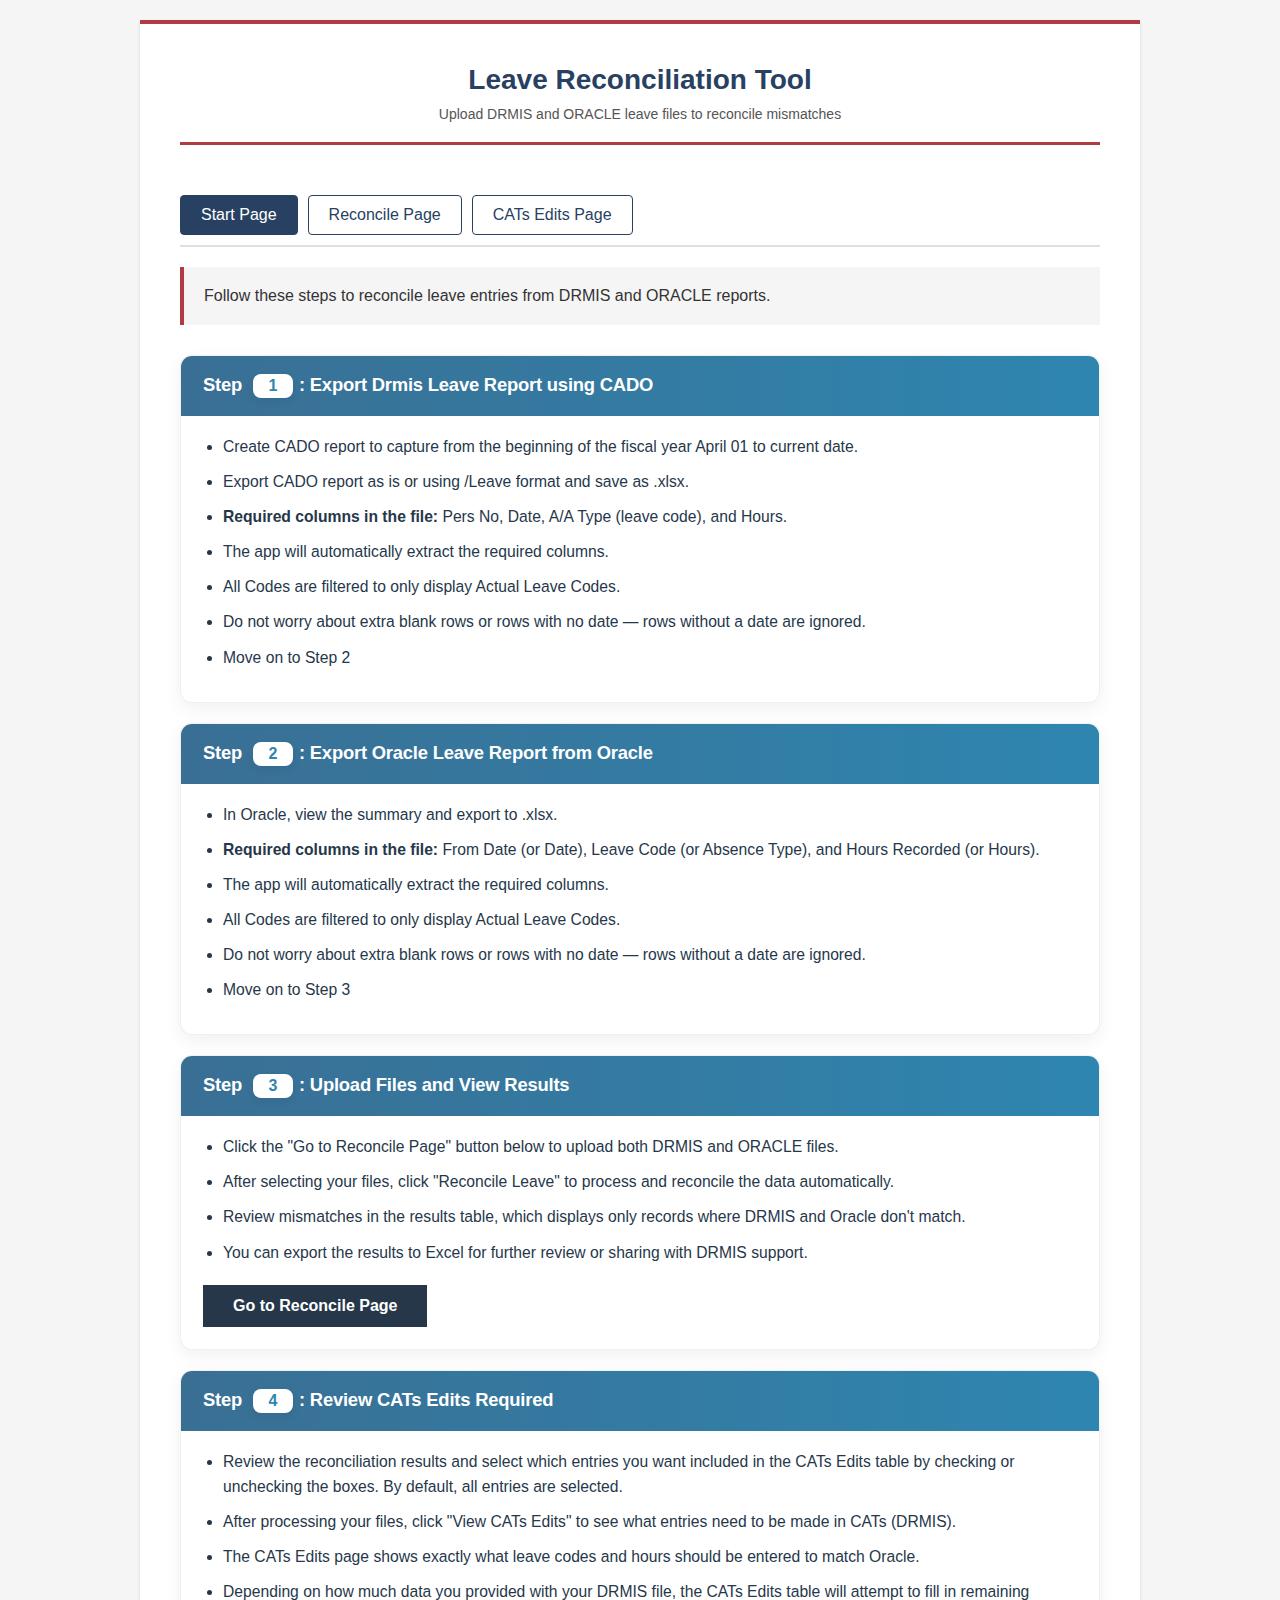
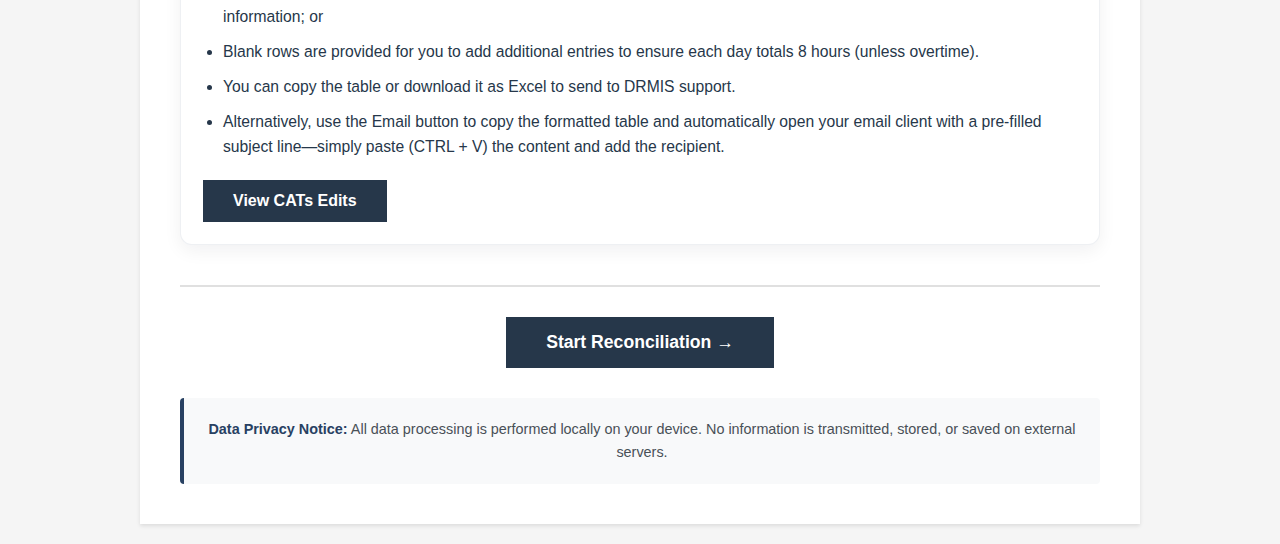
<file: index.html>
<!DOCTYPE html>
<html lang="en">
<head>
    <meta charset="UTF-8">
    <meta name="viewport" content="width=device-width, initial-scale=1.0">
    <meta http-equiv="Content-Security-Policy" content="default-src 'self'; script-src 'self' 'unsafe-inline' https://cdnjs.cloudflare.com https://unpkg.com; style-src 'self' 'unsafe-inline'; object-src 'none'; base-uri 'self';">
    <title>Leave Reconciliation - Client-only</title>
    <link rel="stylesheet" href="styles.css">
</head>
<body>
    <div id="app"><!-- pages will be loaded here --></div>

        <!-- SheetJS (SheetJS community) - prefer local vendored copy in docs/lib, fallback to CDN if missing -->
        <script src="lib/xlsx.full.min.js"></script>
        <script>
            if (typeof XLSX === 'undefined') {
                var s = document.createElement('script');
                s.src = 'https://cdnjs.cloudflare.com/ajax/libs/xlsx/0.18.5/xlsx.full.min.js';
                document.head.appendChild(s);
            }
        </script>
        <!-- ExcelJS: prefer local vendored copy in docs/lib, fallback to CDN if missing -->
        <script src="lib/exceljs.min.js"></script>
        <script>
            if (typeof ExcelJS === 'undefined') {
                var s = document.createElement('script');
                s.src = 'https://unpkg.com/exceljs/dist/exceljs.min.js';
                document.head.appendChild(s);
            }
        </script>
            <!-- Diagnostic: show runtime JS errors in-page to help debugging -->
            <script>
                window.addEventListener('error', function (e) {
                    try {
                        var msg = 'JS Error: ' + (e.message || e.error || 'unknown');
                        console.error(msg, e.error || e);
                        document.body.innerHTML = '<pre style="white-space:pre-wrap; color:#b00; background:#fff; padding:12px;">' + msg + '\n' + (e.error && e.error.stack ? e.error.stack : '') + '</pre>';
                    } catch (ee) { console.error('Error handler failed', ee); }
                });
                window.addEventListener('unhandledrejection', function (ev) {
                    try {
                        var msg = 'Unhandled Promise Rejection: ' + (ev.reason && ev.reason.message ? ev.reason.message : String(ev.reason));
                        console.error(msg, ev.reason);
                        document.body.innerHTML = '<pre style="white-space:pre-wrap; color:#b00; background:#fff; padding:12px;">' + msg + '\n' + (ev.reason && ev.reason.stack ? ev.reason.stack : '') + '</pre>';
                    } catch (ee) { console.error('Rejection handler failed', ee); }
                });
            </script>
        <script src="app.js"></script>
</body>
</html>
</file>
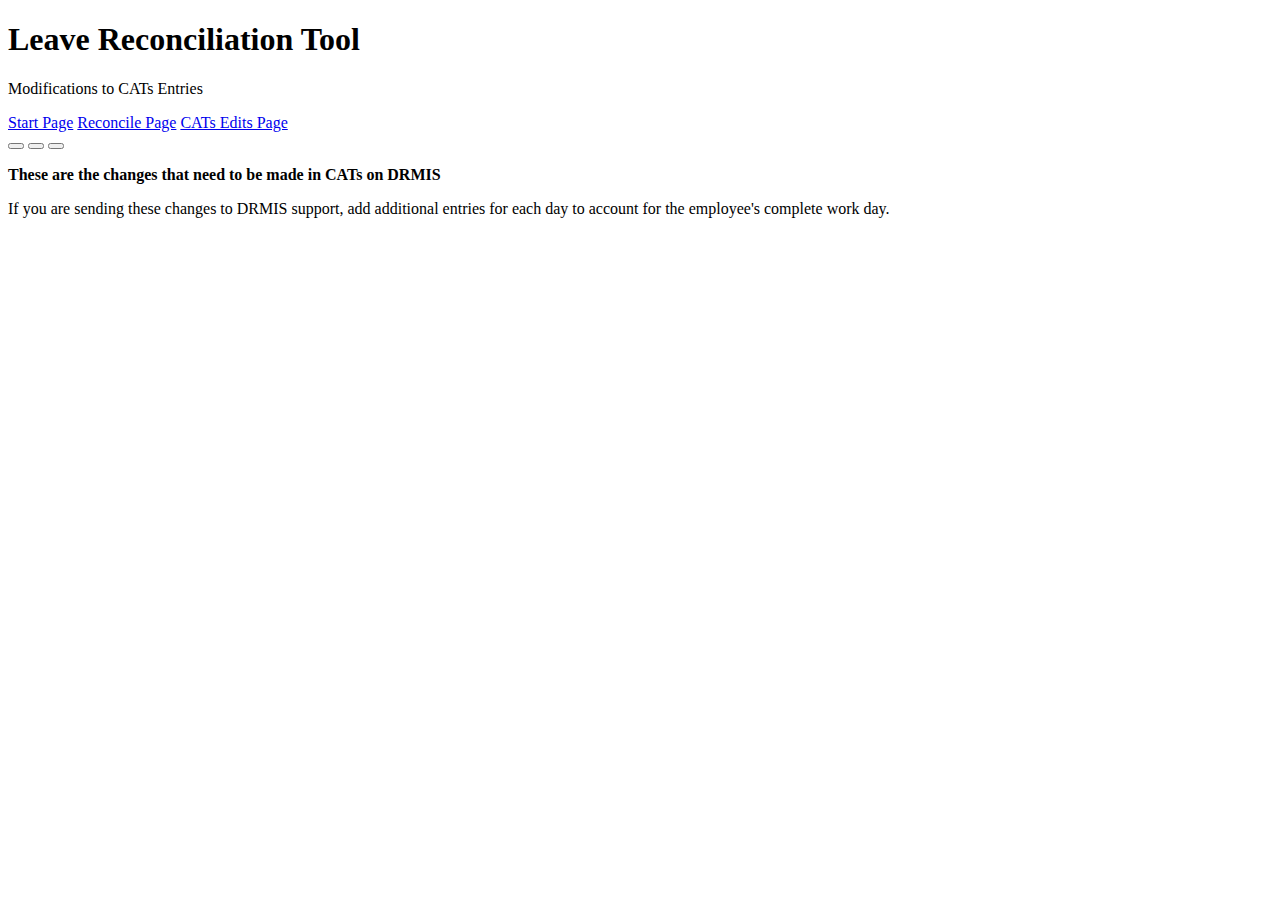
<file: pages/cats-edits.html>
<!DOCTYPE html>
<!-- CATs Edits Page - ported from app/templates/cats_edits.html and adapted for client-only operation -->
<div class="container">
    <div class="header">
        <h1>Leave Reconciliation Tool</h1>
        <p>Modifications to CATs Entries</p>
    </div>
    
    <nav class="page-nav cats-page">
        <div class="nav-left">
            <a href="#/" class="nav-btn">Start Page</a>
            <a href="#/upload" class="nav-btn">Reconcile Page</a>
            <a href="#/cats-edits" class="nav-btn active">CATs Edits Page</a>
        </div>
        <div class="icon-buttons-container">
            <button class="icon-btn" id="downloadCatsBtn" title="Download as Excel">
                <span class="icon-download"></span>
            </button>
            <button class="icon-btn" id="copyClipboardBtn" title="Copy to Clipboard">
                <span class="icon-clipboard"></span>
            </button>
            <button class="icon-btn" id="emailTableBtn" title="Email Table">
                <span class="icon-email"></span>
            </button>
        </div>
    </nav>

    <div class="cats-intro">
        <p><strong>These are the changes that need to be made in CATs on DRMIS</strong></p>
        <p>If you are sending these changes to DRMIS support, add additional entries for each day to account for the employee's complete work day.</p>
    </div>

    <div id="catsContent"></div>

</div>
</file>
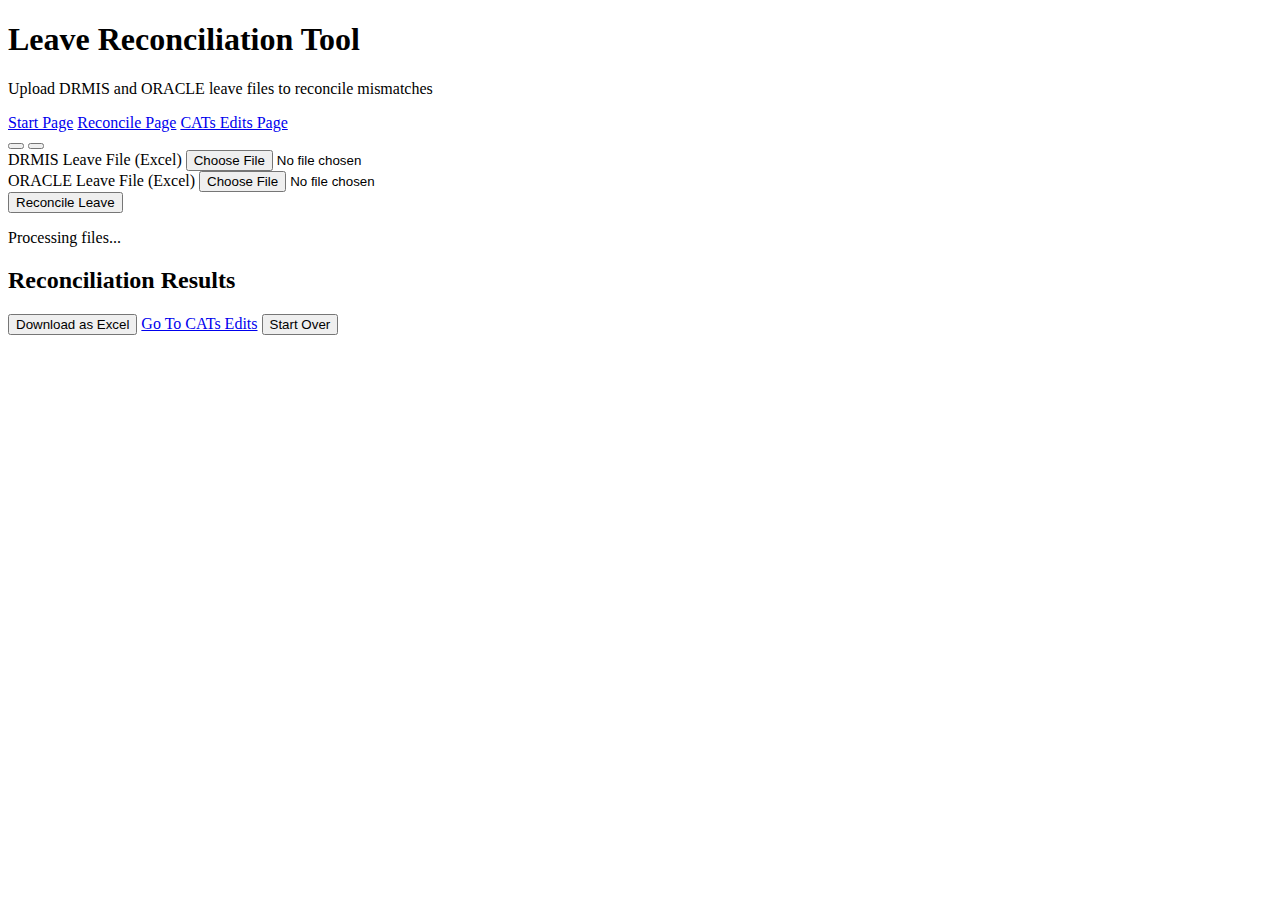
<file: pages/reconciliation.html>
<!DOCTYPE html>
<!-- Reconciliation Page - ported from app/templates/index.html and adapted for client-only operation -->
<div class="container">
    <div class="header">
        <h1>Leave Reconciliation Tool</h1>
        <p>Upload DRMIS and ORACLE leave files to reconcile mismatches</p>
    </div>
    
    <nav class="page-nav reconcile-page">
        <div class="nav-left">
            <a href="#/" class="nav-btn">Start Page</a>
            <a href="#/upload" class="nav-btn active">Reconcile Page</a>
            <a href="#/cats-edits" class="nav-btn">CATs Edits Page</a>
        </div>
        <div class="icon-buttons-container">
            <button class="icon-btn" id="downloadReconciliationBtn" title="Download as Excel">
                <span class="icon-download"></span>
            </button>
            <button class="icon-btn" id="resetFormBtn" title="Start Over">
                <span class="icon-refresh"></span>
            </button>
        </div>
    </nav>

    <div class="upload-section">
        <form id="uploadForm" enctype="multipart/form-data">
            <div id="sessionInfoBanner" style="display:none; background: #e7f3ff; border: 1px solid #284162; border-radius: 4px; padding: 15px; margin-bottom: 20px;">
                <p style="margin: 0 0 10px 0; color: #284162; font-weight: 600;">📁 Previous files are still loaded in memory</p>
                <p id="sessionDrmis" style="margin: 5px 0; color: #284162; font-size: 14px; display:none;">DRMIS: <strong style="color: #af3c43;" id="drmis_filename">filename</strong> still loaded in memory</p>
                <p id="sessionOracle" style="margin: 5px 0; color: #284162; font-size: 14px; display:none;">Oracle: <strong style="color: #af3c43;" id="oracle_filename">filename</strong> still loaded in memory</p>
                <p style="margin: 10px 0 0 0; color: #6c757d; font-size: 14px;">You can continue working with your previous reconciliation results, or upload new files to replace them.</p>
            </div>
            
            <div class="form-group">
                <label for="drmis_file">DRMIS Leave File (Excel)</label>
                <input type="file" id="drmis_file" name="drmis_file" accept=".xlsx,.xls">
                <span class="file-name" id="drmis_name"></span>
                <button type="button" class="preview-btn" id="drmis_preview_btn" style="display:none;" onclick="showFilePreview('drmis')" title="Preview DRMIS file">
                    <span class="preview-icon-svg" aria-hidden="true">
                        <!-- Simple spreadsheet/grid SVG with green header -->
                        <svg width="18" height="18" viewBox="0 0 24 24" fill="none" xmlns="http://www.w3.org/2000/svg" aria-hidden="true">
                            <rect x="2" y="3" width="20" height="18" rx="2" fill="#F3F6F7"/>
                            <rect x="3" y="4" width="18" height="3" rx="1" fill="#C62828"/>
                            <g stroke="#631313" stroke-width="0.6" stroke-linecap="round" stroke-linejoin="round">
                                <path d="M6 10h3" />
                                <path d="M10.5 10h3" />
                                <path d="M15 10h3" />
                                <path d="M6 13h3" />
                                <path d="M10.5 13h3" />
                                <path d="M15 13h3" />
                            </g>
                        </svg>
                    </span>
                    <span class="preview-text">Preview</span>
                </button>
                <span class="preview-count" id="drmis_count" aria-live="polite" style="display:inline-block; margin-left:10px; color:#3b3b3b; font-size:13px;"></span>
            </div>

            <div class="form-group">
                <label for="oracle_file">ORACLE Leave File (Excel)</label>
                <input type="file" id="oracle_file" name="oracle_file" accept=".xlsx,.xls">
                <span class="file-name" id="oracle_name"></span>
                <button type="button" class="preview-btn" id="oracle_preview_btn" style="display:none;" onclick="showFilePreview('oracle')" title="Preview ORACLE file">
                    <span class="preview-icon-svg" aria-hidden="true">
                        <svg width="18" height="18" viewBox="0 0 24 24" fill="none" xmlns="http://www.w3.org/2000/svg" aria-hidden="true">
                            <rect x="2" y="3" width="20" height="18" rx="2" fill="#F3F6F7"/>
                            <rect x="3" y="4" width="18" height="3" rx="1" fill="#C62828"/>
                            <g stroke="#631313" stroke-width="0.6" stroke-linecap="round" stroke-linejoin="round">
                                <path d="M6 10h3" />
                                <path d="M10.5 10h3" />
                                <path d="M15 10h3" />
                                <path d="M6 13h3" />
                                <path d="M10.5 13h3" />
                                <path d="M15 13h3" />
                            </g>
                        </svg>
                    </span>
                    <span class="preview-text">Preview</span>
                </button>
                <span class="preview-count" id="oracle_count" aria-live="polite" style="display:inline-block; margin-left:10px; color:#3b3b3b; font-size:13px;"></span>
            </div>

            <button type="submit" class="btn-submit">Reconcile Leave</button>
        </form>
    </div>

    <div id="loading" class="loading hidden">
        <div class="spinner"></div>
        <p>Processing files...</p>
    </div>

    <div id="error" class="error hidden"></div>

    <div id="results" class="results hidden">
        <div class="results-header">
            <h2>Reconciliation Results</h2>
            <p id="resultMessage"></p>
        </div>

        <div class="table-wrapper">
            <table id="resultTable">
                <thead>
                    <tr id="tableHeader"></tr>
                </thead>
                <tbody id="tableBody"></tbody>
            </table>
        </div>

        <div class="results-footer">
            <button type="button" class="btn-download" id="downloadResultsBtn">Download as Excel</button>
            <a href="#/cats-edits" class="btn-download">Go To CATs Edits</a>
            <button type="button" class="btn-reset" id="resetBtn">Start Over</button>
        </div>
    </div>
</div>

<!-- File Preview Modal -->
<div id="filePreviewModal" class="modal" style="display:none;" onclick="if(event.target.id === 'filePreviewModal') closeFilePreview();">
    <div class="modal-content" onclick="event.stopPropagation();">
        <div class="modal-header">
            <h2 id="modalTitle">File Preview</h2>
            <button class="modal-close" onclick="closeFilePreview()">&times;</button>
        </div>
        <div class="modal-body">
            <div class="table-wrapper">
                <table id="previewTable">
                    <thead>
                        <tr id="previewHeader"></tr>
                    </thead>
                    <tbody id="previewBody"></tbody>
                </table>
            </div>
        </div>
    </div>
</div>
</file>
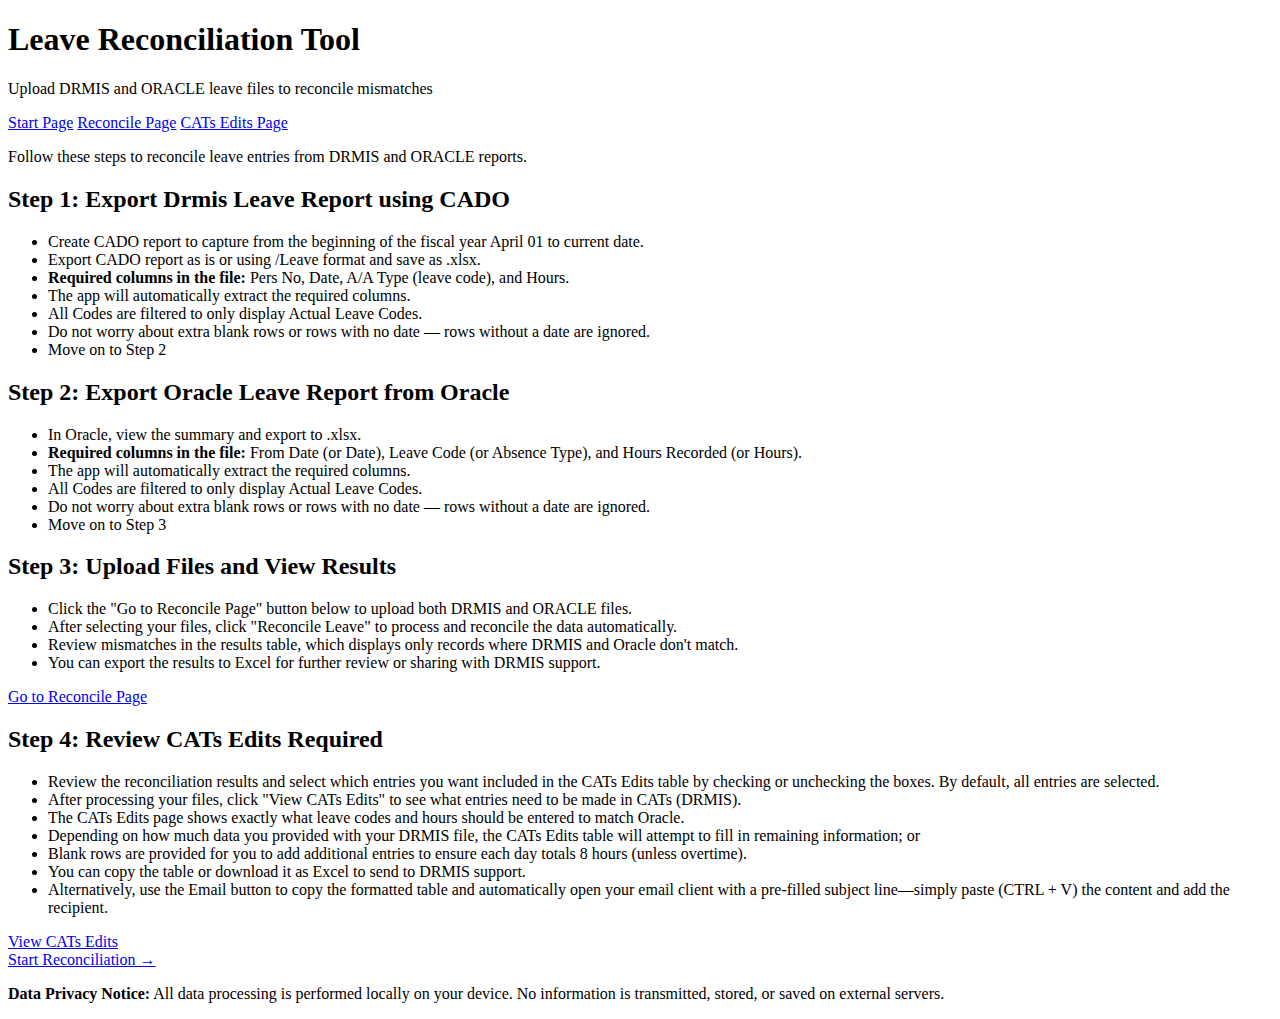
<file: pages/start.html>
<!DOCTYPE html>
<!-- Start Page - content ported from app/templates/main.html with Flask templating removed -->
<div class="container">
    <div class="header">
        <h1>Leave Reconciliation Tool</h1>
        <p>Upload DRMIS and ORACLE leave files to reconcile mismatches</p>
    </div>
    
    <nav class="page-nav">
        <a href="#/" class="nav-btn active">Start Page</a>
        <a href="#/upload" class="nav-btn">Reconcile Page</a>
        <a href="#/cats-edits" class="nav-btn">CATs Edits Page</a>
    </nav>
    
    <div class="intro-text">
        <p>Follow these steps to reconcile leave entries from DRMIS and ORACLE reports.</p>
    </div>

    <div class="steps-container">
        <!-- Step 1 -->
        <div class="step-card">
            <div class="step-header">
                <h2>Step <span class="step-number">1</span>: Export Drmis Leave Report using CADO</h2>
            </div>
            <div class="step-content">
                <ul>
                    <li>Create CADO report to capture from the beginning of the fiscal year April 01 to current date.</li>
                    <li>Export CADO report as is or using /Leave format and save as .xlsx.</li>
                    <li><strong>Required columns in the file:</strong> Pers No, Date, A/A Type (leave code), and Hours.</li>
                    <li>The app will automatically extract the required columns.</li>
                    <li>All Codes are filtered to only display Actual Leave Codes.</li>
                    <li>Do not worry about extra blank rows or rows with no date — rows without a date are ignored.</li>
                    <li>Move on to Step 2</li>
                </ul>
            </div>
        </div>

        <!-- Step 2 -->
        <div class="step-card">
            <div class="step-header">
                <h2>Step <span class="step-number">2</span>: Export Oracle Leave Report from Oracle</h2>
            </div>
            <div class="step-content">
                <ul>
                    <li>In Oracle, view the summary and export to .xlsx.</li>
                    <li><strong>Required columns in the file:</strong> From Date (or Date), Leave Code (or Absence Type), and Hours Recorded (or Hours).</li>
                    <li>The app will automatically extract the required columns.</li>
                    <li>All Codes are filtered to only display Actual Leave Codes.</li>
                    <li>Do not worry about extra blank rows or rows with no date — rows without a date are ignored.</li>
                    <li>Move on to Step 3</li>
                </ul>
            </div>
        </div>

        <!-- Step 3 -->
        <div class="step-card">
            <div class="step-header">
                <h2>Step <span class="step-number">3</span>: Upload Files and View Results</h2>
            </div>
            <div class="step-content">
                <ul>
                    <li>Click the "Go to Reconcile Page" button below to upload both DRMIS and ORACLE files.</li>
                    <li>After selecting your files, click "Reconcile Leave" to process and reconcile the data automatically.</li>
                    <li>Review mismatches in the results table, which displays only records where DRMIS and Oracle don't match.</li>
                    <li>You can export the results to Excel for further review or sharing with DRMIS support.</li>
                </ul>
                <div class="button-container">
                    <a href="#/upload" class="nav-button">Go to Reconcile Page</a>
                </div>
            </div>
        </div>

        <!-- Step 4 -->
        <div class="step-card">
            <div class="step-header">
                <h2>Step <span class="step-number">4</span>: Review CATs Edits Required</h2>
            </div>
            <div class="step-content">
                <ul>
                    <li>Review the reconciliation results and select which entries you want included in the CATs Edits table by checking or unchecking the boxes. By default, all entries are selected.</li>
                    <li>After processing your files, click "View CATs Edits" to see what entries need to be made in CATs (DRMIS).</li>
                    <li>The CATs Edits page shows exactly what leave codes and hours should be entered to match Oracle.</li>
                    <li>Depending on how much data you provided with your DRMIS file, the CATs Edits table will attempt to fill in remaining information; or</li>
                    <li>Blank rows are provided for you to add additional entries to ensure each day totals 8 hours (unless overtime).</li>
                    <li>You can copy the table or download it as Excel to send to DRMIS support.</li>
                    <li>Alternatively, use the Email button to copy the formatted table and automatically open your email client with a pre-filled subject line—simply paste (CTRL + V) the content and add the recipient.</li>
                </ul>
                <div class="button-container">
                    <a href="#/cats-edits" class="nav-button">View CATs Edits</a>
                </div>
            </div>
        </div>
    </div>

    <div class="footer-nav">
        <a href="#/upload" class="nav-button nav-button-large">Start Reconciliation →</a>
    </div>

    <div class="disclaimer-section">
        <p class="disclaimer-text">
            <strong>Data Privacy Notice:</strong> All data processing is performed locally on your device. No information is transmitted, stored, or saved on external servers.
        </p>
    </div>
</div>
</file>
<file: styles.css>
/* Copied verbatim from original app/style.css with no changes to preserve fidelity */
* {
    margin: 0;
    padding: 0;
    box-sizing: border-box;
}

body {
/* Navigation styles */
.breadcrumb {
    margin-top: 15px;
}

.breadcrumb a {
    color: #1c578a;
    text-decoration: none;
    font-size: 0.9rem;
}

.breadcrumb a:hover {
    text-decoration: underline;
}

/* Page Navigation */
.page-nav {
    display: flex;
    gap: 10px;
    margin: 20px 0;
    padding: 10px 0;
    border-bottom: 2px solid #e0e0e0;
}

/* Apply space-between on CATs Edits page and Reconcile page */
.page-nav.cats-page,
.page-nav.reconcile-page {
    justify-content: space-between;
    align-items: center;
}

.nav-left {
    display: flex;
    gap: 10px;
}

.nav-btn {
    padding: 10px 20px;
    background: white;
    color: #284162;
    text-decoration: none;
    border: 1px solid #284162;
    border-radius: 4px;
    font-weight: 500;
    transition: all 0.2s;
}

.nav-btn:hover {
    background: #f0f0f0;
}

.nav-btn.active {
    background: #284162;
    color: white;
}

/* Icon Buttons Container */
.icon-buttons-container {
    display: flex;
    gap: 10px;
    align-items: center;
}

.icon-btn {
    width: 45px;
    height: 45px;
    background: #284162;
    border: none;
    border-radius: 4px;
    cursor: pointer;
    display: flex;
    align-items: center;
    justify-content: center;
    transition: all 0.2s;
    position: relative;
}

.icon-btn:hover {
    background: #1c578a;
    transform: translateY(-2px);
    box-shadow: 0 4px 8px rgba(0,0,0,0.2);
}

.icon-btn:active {
    transform: translateY(0);
}

/* Download Icon - Arrow pointing down into tray */
.icon-download {
    width: 24px;
    height: 24px;
    position: relative;
    display: block;
}

.icon-download::before {
    content: '';
    position: absolute;
    width: 3px;
    height: 12px;
    background: white;
    left: 50%;
    top: 0;
    transform: translateX(-50%);
}

.icon-download::after {
    content: '';
    position: absolute;
    width: 0;
    height: 0;
    border-left: 5px solid transparent;
    border-right: 5px solid transparent;
    border-top: 6px solid white;
    left: 50%;
    top: 10px;
    transform: translateX(-50%);
}

/* Tray base */
.icon-download {
    border-bottom: 3px solid white;
    border-left: 2px solid white;
    border-right: 2px solid white;
    width: 18px;
    height: 18px;
    margin-top: 6px;
}

/* Clipboard Icon - Traditional clipboard with clip and lines */
.icon-clipboard {
    width: 18px;
    height: 22px;
    border: 2px solid white;
    border-radius: 3px;
    position: relative;
    display: block;
}

/* Clip at top */
.icon-clipboard::before {
    content: '';
    position: absolute;
    width: 10px;
    height: 4px;
    background: white;
    border-radius: 2px;
    top: -2px;
    left: 50%;
    transform: translateX(-50%);
}

/* Lines inside clipboard */
.icon-clipboard::after {
    content: '';
    position: absolute;
    width: 12px;
    height: 2px;
    background: white;
    top: 6px;
    left: 3px;
    box-shadow: 0 4px 0 white, 0 8px 0 white;
}

/* Email Icon - Envelope */
.icon-email {
    width: 22px;
    height: 16px;
    border: 2px solid white;
    border-radius: 2px;
    position: relative;
    display: block;
}

.icon-email::before {
    content: '';
    position: absolute;
    width: 0;
    height: 0;
    border-left: 11px solid transparent;
    border-right: 11px solid transparent;
    border-top: 8px solid white;
    top: 0;
    left: 0;
}

.icon-email::after {
    content: '';
    position: absolute;
    width: 0;
    height: 0;
    border-left: 11px solid transparent;
    border-right: 11px solid transparent;
    border-bottom: 8px solid #284162;
    top: -2px;
    left: 0;
}

.icon-btn:hover .icon-email::after {
    border-bottom-color: #1c578a;
}

/* Refresh/Start Over Icon - Circular arrow */
.icon-refresh {
    width: 20px;
    height: 20px;
    border: 3px solid white;
    border-radius: 50%;
    position: relative;
    display: block;
    border-right-color: transparent;
}

.icon-refresh::before {
    content: '';
    position: absolute;
    width: 0;
    height: 0;
    border-left: 4px solid transparent;
    border-right: 4px solid transparent;
    border-bottom: 6px solid white;
    top: -3px;
    right: -2px;
    transform: rotate(45deg);
}

/* Responsive design */
@media (max-width: 768px) {
    .page-nav {
        flex-direction: column;
        align-items: stretch;
    }
    
    .nav-left {
        flex-wrap: wrap;
    }
    
    .icon-buttons-container {
        justify-content: center;
        padding-top: 10px;
    }
}

/* Main page styles */
.intro-text {
    background-color: #f5f5f5;
    padding: 20px;
    border-left: 4px solid #af3c43;
    margin-bottom: 30px;
}

.intro-text p {
    margin: 0;
    font-size: 1rem;
    color: #333;
}

.steps-container {
    display: flex;
    flex-direction: column;
    gap: 20px;
    margin-bottom: 40px;
}

/* Modern card styling for steps - rounded corners and subtle shadow */
.step-card {
    background-color: #ffffff;
    border: 1px solid rgba(40,65,98,0.08);
    border-radius: 12px;
    padding: 0;
    box-shadow: 0 6px 18px rgba(8,20,33,0.06);
    overflow: hidden;
    transition: transform 0.18s ease, box-shadow 0.18s ease;
}
.step-card:hover {
    transform: translateY(-6px);
    box-shadow: 0 14px 30px rgba(8,20,33,0.12);
}

.step-header {
    /* lighter Government of Canada themed gradient */
    background: linear-gradient(90deg,#3a6f94 0%, #2e86b0 100%);
    color: #ffffff;
    padding: 18px 22px;
    margin: 0;
}

.step-header h2 {
    margin: 0;
    font-size: 1.15rem;
    font-weight: 700;
    letter-spacing: -0.2px;
}

.step-content {
    padding: 18px 22px 22px 22px;
}

.step-content ul {
    margin: 0;
    padding-left: 20px;
}

.step-content li {
    margin-bottom: 10px;
    line-height: 1.6;
    color: #26374a;
    font-size: 0.98rem;
}

.step-card .step-header small { color: rgba(255,255,255,0.85); }

/* Step numeric (inline) */
.step-number {
    display: inline-block;
    min-width: 40px;
    text-align: center;
    background: #ffffff;
    color: #2e86b0;
    font-weight: 800;
    border-radius: 8px;
    padding: 4px 8px;
    margin: 0 6px;
    box-shadow: 0 4px 10px rgba(8,20,33,0.06);
    font-size: 1rem;
    line-height: 1;
}

/* If .step-badge left in markup elsewhere, keep minimal style but not used here */
.step-badge { display: none; }

.button-container {
    margin-top: 20px;
}

.nav-button {
    display: inline-block;
    background-color: #26374a;
    color: #fff;
    padding: 12px 30px;
    text-decoration: none;
    font-weight: 600;
    border: none;
    cursor: pointer;
    transition: background-color 0.3s;
}

.nav-button:hover {
    background-color: #1c578a;
}

.nav-button-large {
    padding: 15px 40px;
    font-size: 1.1rem;
}

.footer-nav {
    text-align: center;
    margin-top: 40px;
    padding-top: 30px;
    border-top: 2px solid #e0e0e0;
}

.disclaimer-section {
    text-align: center;
    margin-top: 30px;
    padding: 20px;
    background: #f8f9fa;
    border-radius: 4px;
    border-left: 4px solid #284162;
}

.disclaimer-text {
    color: #495057;
    font-size: 0.9rem;
    line-height: 1.6;
    margin: 0;
}

.disclaimer-text strong {
    color: #284162;
}

    font-family: 'Noto Sans', -apple-system, BlinkMacSystemFont, 'Segoe UI', Roboto, Arial, sans-serif;
    background: #f5f5f5;
    min-height: 100vh;
    padding: 20px;
}

.container {
    max-width: 1000px;
    margin: 0 auto;
    background: white;
    border-radius: 0;
    box-shadow: 0 2px 4px rgba(0, 0, 0, 0.1);
    padding: 40px;
    border-top: 4px solid #af3c43;
}

.header {
    text-align: center;
    margin-bottom: 40px;
    border-bottom: 3px solid #af3c43;
    padding-bottom: 20px;
}

.header h1 {
    color: #284162;
    font-size: 28px;
    margin-bottom: 10px;
    font-weight: 700;
}

.header p {
    color: #555;
    font-size: 14px;
}

.upload-section {
    margin-bottom: 40px;
}

.form-group {
    margin-bottom: 25px;
}

.form-group label {
    display: block;
    margin-bottom: 8px;
    font-weight: 600;
    color: #333;
    font-size: 14px;
}

.form-group input[type="file"] {
    display: block;
    width: 100%;
    padding: 12px;
    border: 2px solid #335075;
    border-radius: 0;
    cursor: pointer;
    font-size: 14px;
    background-color: #ffffff;
    transition: all 0.3s ease;
}

.form-group input[type="file"]:hover {
    border-color: #af3c43;
    background-color: #f9f9f9;
}

.form-group input[type="file"]:focus {
    outline: none;
    box-shadow: 0 0 0 3px rgba(47, 80, 117, 0.2);
}

.file-name {
    display: inline-block;
    margin-top: 5px;
    margin-left: 10px;
    font-size: 12px;
    color: #284162;
    font-weight: 500;
}

.btn-submit {
    width: 100%;
    padding: 14px;
    background: #26374a;
    color: white;
    border: none;
    border-radius: 0;
    font-size: 16px;
    font-weight: 600;
    cursor: pointer;
    transition: background 0.3s;
}

.btn-submit:hover {
    background: #1c578a;
}

.btn-submit:active {
    background: #284162;
}

.btn-submit:disabled {
    opacity: 0.6;
    cursor: not-allowed;
}

.loading {
    text-align: center;
    padding: 40px;
}

.loading.hidden {
    display: none;
}

.spinner {
    border: 4px solid #f3f3f3;
    border-top: 4px solid #af3c43;
    border-radius: 50%;
    width: 40px;
    height: 40px;
    animation: spin 1s linear infinite;
    margin: 0 auto 20px;
}

@keyframes spin {
    0% { transform: rotate(0deg); }
    100% { transform: rotate(360deg); }
}

.loading p {
    color: #284162;
    font-size: 14px;
}

.error {
    background-color: #f3e9e8;
    border: 2px solid #af3c43;
    border-radius: 0;
    padding: 15px;
    margin-bottom: 20px;
    color: #af3c43;
    font-size: 14px;
}

.error.hidden {
    display: none;
}

.results {
    margin-top: 40px;
}

.results.hidden {
    display: none;
}

.results-header {
    margin-bottom: 20px;
    padding-bottom: 15px;
    border-bottom: 3px solid #af3c43;
}

.results-header h2 {
    color: #284162;
    font-size: 22px;
    margin-bottom: 8px;
    font-weight: 700;
}

#resultMessage {
    color: #26374a;
    font-weight: 600;
    font-size: 14px;
}

.table-wrapper {
    overflow-x: auto;
    margin-bottom: 25px;
    border: 2px solid #335075;
    border-radius: 0;
}

table {
    width: 100%;
    border-collapse: collapse;
    font-size: 13px;
}

thead {
    background-color: #284162;
    color: white;
    border-bottom: 3px solid #af3c43;
}

th {
    padding: 12px;
    text-align: left;
    font-weight: 600;
    color: white;
    white-space: nowrap;
}

td {
    padding: 10px 12px;
    border-bottom: 1px solid #ddd;
    color: #333;
}

tbody tr:hover {
    background-color: #f0f4f7;
}

tbody tr:last-child td {
    border-bottom: none;
}

.results-footer {
    display: flex;
    gap: 10px;
    justify-content: center;
    flex-wrap: wrap;
}

.btn-download,
.btn-reset {
    padding: 10px 20px;
    border: none;
    border-radius: 0;
    font-size: 14px;
    font-weight: 600;
    cursor: pointer;
    transition: all 0.3s ease;
}

.btn-download {
    background-color: #26374a;
    color: white;
}

.btn-download:hover {
    background-color: #1c578a;
}

.btn-reset {
    background-color: #e1e4e7;
    color: #284162;
    border: 2px solid #335075;
}

.btn-reset:hover {
    background-color: #d0d3d6;
}

/* CATs Edits page styles */
.cats-intro {
    background-color: #f5f5f5;
    padding: 20px;
    border-left: 4px solid #af3c43;
    margin: 20px 0;
}

.cats-intro p {
    margin: 8px 0;
    color: #333;
}

.cats-intro strong {
    color: #284162;
}

.icon-btn {
    width: 45px;
    height: 45px;
    background: #284162;
    border: none;
    border-radius: 4px;
    cursor: pointer;
    display: flex;
    align-items: center;
    justify-content: center;
    transition: all 0.2s;
    position: relative;
}

.icon-btn:hover {
    background: #1c578a;
    transform: translateY(-2px);
    box-shadow: 0 4px 8px rgba(0,0,0,0.2);
}

.icon-btn:active {
    transform: translateY(0);
}

/* Download Icon - Arrow pointing down into tray */
.icon-download {
    width: 24px;
    height: 24px;
    position: relative;
    display: block;
}

.icon-download::before {
    content: '';
    position: absolute;
    width: 3px;
    height: 12px;
    background: white;
    left: 50%;
    top: 0;
    transform: translateX(-50%);
}

.icon-download::after {
    content: '';
    position: absolute;
    width: 0;
    height: 0;
    border-left: 5px solid transparent;
    border-right: 5px solid transparent;
    border-top: 6px solid white;
    left: 50%;
    top: 10px;
    transform: translateX(-50%);
}

/* Tray base */
.icon-download {
    border-bottom: 3px solid white;
    border-left: 2px solid white;
    border-right: 2px solid white;
    width: 18px;
    height: 18px;
    margin-top: 6px;
}

/* Clipboard Icon - Rectangle with folded corner */
.icon-clipboard {
    width: 16px;
    height: 20px;
    border: 2px solid white;
    border-radius: 2px;
    position: relative;
    display: block;
}

.icon-clipboard::before {
    content: '';
    position: absolute;
    width: 8px;
    height: 3px;
    background: white;
    top: -5px;
    left: 50%;
    transform: translateX(-50%);
    border-radius: 2px;
}

.icon-clipboard::after {
    content: '';
    position: absolute;
    width: 10px;
    height: 2px;
    background: white;
    top: 4px;
    left: 50%;
    transform: translateX(-50%);
    box-shadow: 0 4px 0 white, 0 8px 0 white;
}

/* Email Icon - Envelope */
.icon-email {
    width: 22px;
    height: 16px;
    border: 2px solid white;
    border-radius: 2px;
    position: relative;
    display: block;
}

.icon-email::before {
    content: '';
    position: absolute;
    width: 0;
    height: 0;
    border-left: 11px solid transparent;
    border-right: 11px solid transparent;
    border-top: 8px solid white;
    top: 0;
    left: 0;
}

.icon-email::after {
    content: '';
    position: absolute;
    width: 0;
    height: 0;
    border-left: 11px solid transparent;
    border-right: 11px solid transparent;
    border-bottom: 8px solid #284162;
    top: -2px;
    left: 0;
}

.icon-btn:hover .icon-email::after {
    border-bottom-color: #1c578a;
}

/* Responsive design */
.cats-table-wrapper {
    margin: 30px 0;
    overflow-x: auto;
}

.cats-table {
    width: 100%;
    border-collapse: collapse;
    background-color: #fff;
    font-size: 0.9rem;
}

.cats-table thead {
    background-color: #284162;
    color: #fff;
}

.cats-table th {
    padding: 6px 8px;
    text-align: left;
    font-weight: 600;
    border: 1px solid #ddd;
    font-size: 0.85rem;
}

/* Act column sizing and smaller dropdown arrow */
.cats-table th:nth-child(4), .cats-table td:nth-child(4) {
    width: 8ch;
    max-width: 8ch;
    white-space: nowrap;
    overflow: hidden;
    text-overflow: ellipsis;
}

/* Reduce dropdown arrow size and provide a small custom arrow */
.cats-table .act-dropdown .act-select,
.cats-table .act-dropdown .act-input {
    padding-right: 22px;
    background-repeat: no-repeat;
    background-position: right 6px center;
    background-size: 10px 10px;
}

.cats-table .act-dropdown .act-select {
    -webkit-appearance: none;
    -moz-appearance: none;
    appearance: none;
    background-image: url("data:image/svg+xml;utf8,<svg xmlns='http://www.w3.org/2000/svg' width='10' height='10' viewBox='0 0 10 10'><polygon points='0,0 10,0 5,6' fill='%23284362'/></svg>");
}

.cats-table .act-dropdown .act-input {
    /* show a small hint arrow for inputs (datalist) */
    background-image: url("data:image/svg+xml;utf8,<svg xmlns='http://www.w3.org/2000/svg' width='10' height='10' viewBox='0 0 10 10'><polygon points='0,0 10,0 5,6' fill='%23284362'/></svg>");
}

/* Hide native browser controls that can show additional arrows/clear buttons */
.cats-table .act-dropdown .act-select::-ms-expand { display: none; }
.cats-table .act-dropdown .act-input::-ms-clear { display: none; }
.cats-table .act-dropdown .act-input::-ms-reveal { display: none; }
.cats-table .act-dropdown .act-input::-webkit-search-decoration,
.cats-table .act-dropdown .act-input::-webkit-search-cancel-button,
.cats-table .act-dropdown .act-input::-webkit-clear-button {
    display: none !important;
}
.cats-table .act-dropdown .act-input::-webkit-calendar-picker-indicator { display:none; }

/* Force no native arrow for inputs/selects across browsers */
.cats-table .act-dropdown .act-input,
.cats-table .act-dropdown .act-select {
    -webkit-appearance: none !important;
    -moz-appearance: none !important;
    appearance: none !important;
    background-color: transparent;
}

.cats-table td {
    padding: 6px 8px;
    border: 1px solid #ddd;
    color: #333;
}

.cats-table .data-row {
    background-color: #fff;
}

.cats-table .editable-row {
    background-color: #d4edda;
}

.cats-table .editable-row td {
    min-height: 30px;
}

.cats-table .total-row {
    background-color: #f0f0f0;
    font-weight: 600;
    border-bottom: 3px solid #284162;
}

.cats-table .total-row td {
    background-color: #f0f0f0 !important;
    border-bottom: 3px solid #284162;
}

.cats-table .editable {
    background-color: #d4edda;
    cursor: text;
}

.cats-table .editable:focus {
    outline: 2px solid #1c578a;
    background-color: #c3e6cb;
}

.cats-table .required {
    position: relative;
}

.cats-table .required:empty:before {
    content: '*';
    color: #af3c43;
    position: absolute;
    left: 4px;
    font-weight: bold;
}

.cats-table .act-dropdown {
    padding: 0;
    background-color: #d4edda;
}

.act-select {
    width: 100%;
    border: none;
    background-color: transparent;
    padding: 8px;
    font-size: 0.9rem;
    cursor: pointer;
    font-family: inherit;
}

.act-select:focus {
    outline: 2px solid #1c578a;
    background-color: #c3e6cb;
}

.cats-table .total-hours {
    font-weight: 700;
    color: #284162;
}

.total-hours.equals-eight {
    color: #008000 !important;
}

.total-hours.over-eight {
    color: #FF0000 !important;
}

.cats-table .non-editable {
    background-color: #f8f9fa;
    cursor: default;
    user-select: none;
}

.cats-table .action-cell {
    text-align: center;
    padding: 4px;
    width: 40px;
}

.btn-icon {
    background: none;
    border: 1px solid #1c578a;
    color: #1c578a;
    width: 24px;
    height: 24px;
    font-size: 16px;
    line-height: 1;
    cursor: pointer;
    transition: all 0.2s;
    border-radius: 3px;
    padding: 0;
    display: inline-flex;
    align-items: center;
    justify-content: center;
}

.btn-icon:hover {
    background-color: #1c578a;
    color: #fff;
}

.btn-icon-delete {
    border-color: #999;
    color: #999;
}

.btn-icon-delete:hover {
    background-color: #af3c43;
    border-color: #af3c43;
    color: #fff;
}

.cats-actions {
    display: flex;
    gap: 10px;
    justify-content: center;
    flex-wrap: wrap;
    margin: 30px 0;
}

.cats-note {
    background-color: #fff3cd;
    padding: 15px;
    border-left: 4px solid #ffc107;
    margin: 20px 0;
}

.cats-note p {
    margin: 0;
    color: #856404;
}

.no-data {
    text-align: center;
    padding: 60px 20px;
    background-color: #f8f9fa;
    border: 2px dashed #ddd;
    margin: 40px 0;
}

.no-data p {
    margin-bottom: 20px;
    color: #666;
    font-size: 1.1rem;
}

@media (max-width: 600px) {
    .container {
        padding: 20px;
    }

    .header h1 {
        font-size: 22px;
    }

    .table-wrapper {
        font-size: 12px;
    }

    th, td {
        padding: 8px;
    }

    .results-footer {
        flex-direction: column;
    }

    .btn-download,
    .btn-reset {
        width: 100%;
    }
    
    .cats-actions {
        flex-direction: column;
    }
    
    .cats-actions button,
    .cats-actions a {
        width: 100%;
    }
}

/* Modern Preview Button */

.preview-btn {
    display: inline-flex;
    align-items: center;
    gap: 10px;
    margin-left: 8px;
    padding: 8px 12px;
    background: linear-gradient(180deg, #fff2f2 0%, #ffe4e4 100%); /* soft red, slightly darker than previous */
    border: 1px solid rgba(198,40,40,0.20);
    border-radius: 8px;
    cursor: pointer;
    font-size: 14px;
    font-weight: 600;
    color: #0f1724; /* dark slate text for contrast on light red background */
    transition: box-shadow 150ms ease, transform 120ms ease, background 120ms ease;
    vertical-align: middle;
    font-family: Inter, 'Segoe UI', system-ui, -apple-system, 'Helvetica Neue', Arial;
    -webkit-font-smoothing: antialiased;
    text-decoration: none;
}

.preview-btn:focus {
    outline: none;
    box-shadow: 0 0 0 4px rgba(198,40,40,0.18);
}

.preview-btn:hover {
    transform: translateY(-1px);
    box-shadow: 0 10px 26px rgba(198,40,40,0.14);
    background: linear-gradient(180deg, #fff0f0 0%, #ffdede 100%);
}

.preview-btn .preview-icon-svg {
    display: inline-flex;
    width: 18px;
    height: 18px;
    align-items: center;
    justify-content: center;
}

.preview-btn .preview-icon-svg svg {
    display: block;
    width: 18px;
    height: 18px;
}

.preview-btn .preview-text {
    display: inline-block;
    line-height: 1;
    color: inherit;
    font-size: 14px;
}

/* Modal Styles */
.modal {
    position: fixed;
    top: 0;
    left: 0;
    width: 100%;
    height: 100%;
    background-color: rgba(0, 0, 0, 0.5);
    display: flex;
    justify-content: center;
    align-items: center;
    z-index: 1000;
}

.modal-content {
    background: white;
    border-radius: 8px;
    width: 90%;
    max-width: 1200px;
    max-height: 90vh;
    display: flex;
    flex-direction: column;
    box-shadow: 0 4px 6px rgba(0, 0, 0, 0.1);
}

.modal-header {
    display: flex;
    justify-content: space-between;
    align-items: center;
    padding: 20px;
    border-bottom: 2px solid #284162;
    background-color: #f0f0f0;
}

.modal-header h2 {
    margin: 0;
    color: #284162;
    font-size: 1.5rem;
}

.modal-close {
    background: none;
    border: none;
    font-size: 28px;
    font-weight: bold;
    color: #284162;
    cursor: pointer;
    padding: 0;
    width: 32px;
    height: 32px;
    line-height: 1;
    transition: color 0.2s;
}

.modal-close:hover {
    color: #af3c43;
}

.modal-body {
    padding: 20px;
    overflow-y: auto;
    flex: 1;
}

.modal-body .table-wrapper {
    overflow-x: auto;
}

.modal-body table {
    width: 100%;
    border-collapse: collapse;
}

.modal-body th,
.modal-body td {
    padding: 8px;
    border: 1px solid #dee2e6;
    text-align: left;
}

.modal-body th {
    background-color: #284162;
    color: white;
    font-weight: bold;
}

.modal-body tr:nth-child(even) {
    background-color: #f8f9fa;
}
</file>
